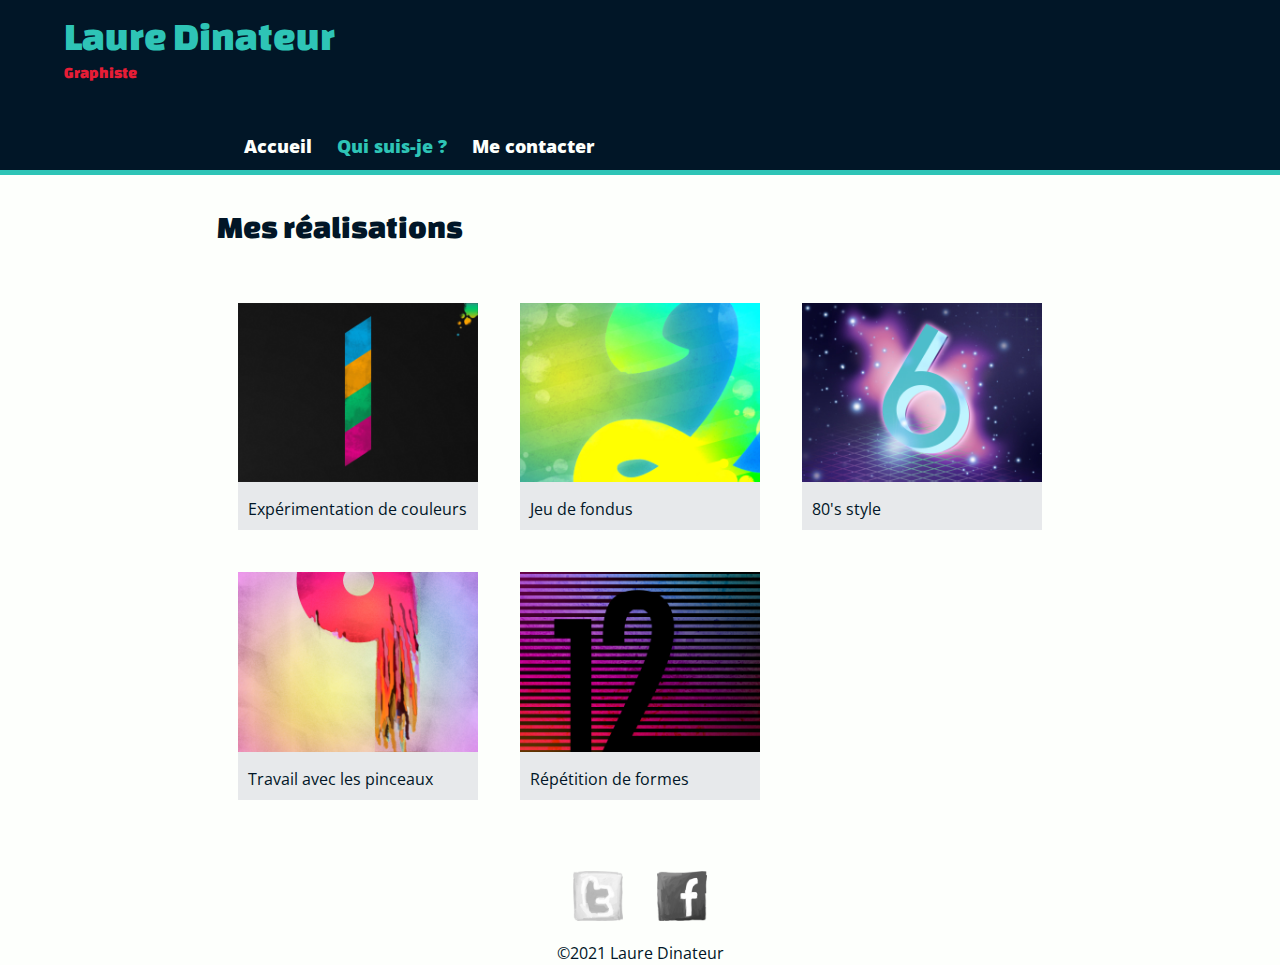
<file: index.html>
<!DOCTYPE html>
<html lang="fr"> <!-- Ne pas oublier de préciser la langue -->
<head>
    <!-- Encodage des caractères de la page -->
    <meta charset="UTF-8">

    <!-- viewport - Ajuste la taille de la page aux différents appareils : pc, mobiles, tablettes -->
    <meta name="viewport" content="width=device-width, initial-scale=1.0">

    <!-- Titre de la page. Visible dans l'onglet du navigateur -->
    <title>Laure Dinateur | Graphiste</title>

    <!-- Auteur -->
    <meta name="author" content="Laure Dinateur">

    <!-- Description de la page -->
    <meta name="description" content="Présentation de Laure Dinateur graphiste à Delémont" />

    <!-- Styles -->
    <!-- Reset CSS redéfinit le style de toutes les balises  HTML -->
    <link rel="stylesheet" href="css/normalize.css">
    <!-- Feuille de style principale du site -->
    <link rel="stylesheet" href="css/main.css">
    <!-- Feuille de style contenant les adaptations pour les différents tailles d'écran -->
    <link rel="stylesheet" href="css/responsive.css">

    <!-- Icône de base du site : FAVICON -->
    <link rel="icon" type="image/x-icon" href="favicon.ico" sizes="16x16">
</head>
<body class="page-index">
<!-- Astuce : ajouter un class page-xxx à <body> afin de différencier les pages en CSS -->

<!-- Entête du site -->
<header>
    <!-- Logo du site -->
    <a class="logo" href="index.html">
        <div class="nom">Laure Dinateur</div>
        <div class="metier">Graphiste</div>
    </a>
    <!-- Menu de navigation
    -->
    <nav>
        <ul>
            <li>
                <a href="index.html">Accueil</a>
            </li>
            <li>
                <!-- Lien actif : On ajoute la classe .actif au lien
                représentant la page actuelle -->
                <a class="actif" href="informations.html">Qui suis-je ?</a>
            </li>
            <li>
                <a href="contact.html">Me contacter</a>
            </li>
        </ul>
    </nav>
</header>
<!--
Contenu principal du site
--------------------------
Si l'élément <main> existe, Google se concentrera sur son contenu pour le
référencement et oubliera le reste de votre site. TRES IMPORTANT !!!
-->
<main>
    <!-- Titre principal du site, il ne doit y en avoir qu'un dans la page et
         il faut le placer dans <main> -->
    <h1>Mes réalisations</h1>

    <ul class="realisations">
        <li>
            <a href="img/numbers-01.jpg">
                <figure>
                    <img src="img/numbers-01.jpg" alt="Tableau le chiffre 1">
                    <figcaption>Expérimentation de couleurs</figcaption>
                </figure>
            </a>
        </li><li>
            <a href="img/numbers-02.jpg">
                <figure>
                    <img src="img/numbers-02.jpg" alt="Tableau le chiffre 2">
                    <figcaption>Jeu de fondus</figcaption>
                </figure>
            </a>
        </li><li>
            <a href="img/numbers-06.jpg">
                <figure>
                    <img src="img/numbers-06.jpg" alt="Tableau le chiffre 6">
                    <figcaption>80's style</figcaption>
                </figure>
            </a>
        </li><li>
            <a href="img/numbers-09.jpg">
                <figure>
                    <img src="img/numbers-09.jpg" alt="Tableau le chiffre 9">
                    <figcaption>Travail avec les pinceaux</figcaption>
                </figure>
            </a>
        </li><li>
            <a href="img/numbers-12.jpg">
                <figure>
                    <img src="img/numbers-12.jpg" alt="Tableau le chiffre 12">
                    <figcaption>Répétition de formes</figcaption>
                </figure>
            </a>
        </li>
    </ul>
</main>
<!-- Pied de page du site -->
<footer>
    <nav>
        <ul>
            <li>
                <a href="https://twitter.com/lauredi">
                    <img src="img/twitter-draw.png" alt="Twitter">
                </a>
            </li>
            <li>
                <a href="https://www.facebook.com/laure.dinateur">
                    <img src="img/facebook-draw.png" alt="Facebook">
                </a>
            </li>
        </ul>
    </nav>

    <div>&copy;2021 Laure Dinateur</div>
    <!-- Utiliser les HTML entities pour intégrer des caractères spéciaux à
    votre page comme le copyright : © => &copy;
    Référence : https://dev.w3.org/html5/html-author/charref
    -->
</footer>
</body>
</html>
</file>
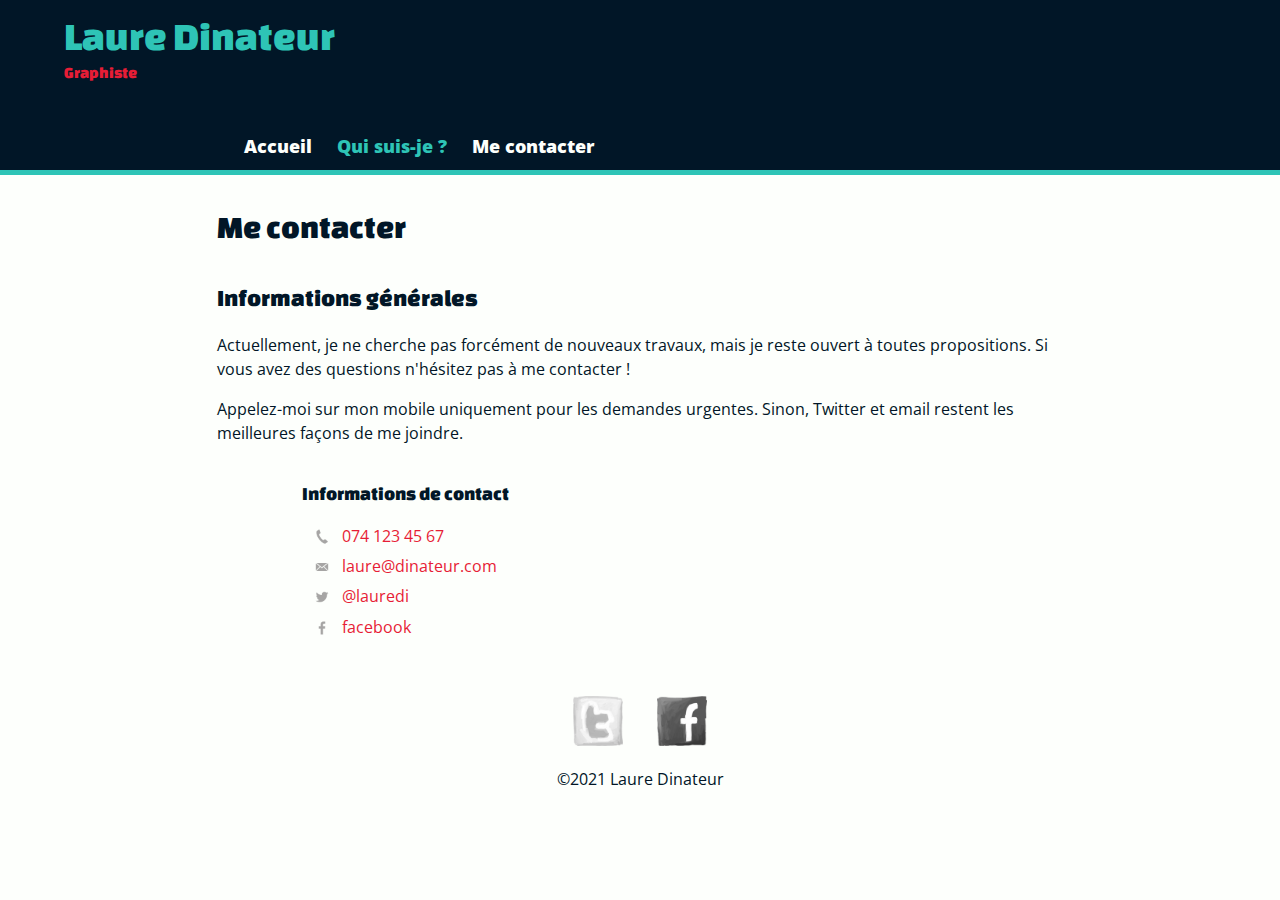
<file: contact.html>
<!DOCTYPE html>
<html lang="fr"> <!-- Ne pas oublier de préciser la langue -->
<head>
    <!-- Encodage des caractères de la page -->
    <meta charset="UTF-8">

    <!-- viewport - Ajuste la taille de la page aux différents appareils : pc, mobiles, tablettes -->
    <meta name="viewport" content="width=device-width, initial-scale=1.0">

    <!-- Titre de la page. Visible dans l'onglet du navigateur -->
    <title>Me contacter | Laure Dinateur | Graphiste</title>

    <!-- Auteur -->
    <meta name="author" content="Laure Dinateur">

    <!-- Description de la page -->
    <meta name="description" content="Présentation de Laure Dinateur graphiste à Delémont" />

    <!-- Styles -->
    <!-- Reset CSS redéfinit le style de toutes les balises  HTML -->
    <link rel="stylesheet" href="css/normalize.css">
    <!-- Feuille de style principale du site -->
    <link rel="stylesheet" href="css/main.css">
    <!-- Feuille de style contenant les adaptations pour les différents tailles d'écran -->
    <link rel="stylesheet" href="css/responsive.css">

    <!-- Icône de base du site : FAVICON -->
    <link rel="icon" type="image/x-icon" href="favicon.ico" sizes="16x16">
</head>
<body class="page-contact">
<!-- Astuce : ajouter un class page-xxx à <body> afin de différencier les pages en CSS -->

<!-- Entête du site -->
<header>
    <!-- Logo du site -->
    <a class="logo" href="index.html">
        <div class="nom">Laure Dinateur</div>
        <div class="metier">Graphiste</div>
    </a>
    <!-- Menu de navigation
    -->
    <nav>
        <ul>
            <li>
                <a href="index.html">Accueil</a>
            </li>
            <li>
                <!-- Lien actif : On ajoute la classe .actif au lien
                représentant la page actuelle -->
                <a class="actif" href="informations.html">Qui suis-je ?</a>
            </li>
            <li>
                <a href="contact.html">Me contacter</a>
            </li>
        </ul>
    </nav>
</header>
<!--
Contenu principal du site
--------------------------
Si l'élément <main> existe, Google se concentrera sur son contenu pour le
référencement et oubliera le reste de votre site. TRES IMPORTANT !!!
-->
<main>
    <!-- Titre principal du site, il ne doit y en avoir qu'un dans la page et
         il faut le placer dans <main> -->
    <h1>Me contacter</h1>

    <section>
        <h2>Informations générales</h2>

        <p>Actuellement, je ne cherche pas forcément de nouveaux travaux,
            mais je reste ouvert à toutes propositions.
            Si vous avez des questions n'hésitez pas à me contacter !</p>

        <p>Appelez-moi sur mon mobile uniquement pour les demandes urgentes.
            Sinon, Twitter et email restent les meilleures
            façons de me joindre.</p>

    </section><section class="col2">

        <h3>Informations de contact</h3>

        <ul class="contact-info">
            <li>
                <a href="tel:0741234567">074 123 45 67</a>
            </li>
            <li>
                <a href="mailto:laure@dinateur.com">laure@dinateur.com</a>
            </li>
            <li>
                <a href="https://twitter.com/lauredi">@lauredi</a>
            </li>
            <li>
                <a href="https://www.facebook.com/laure.dinateur">facebook</a>
            </li>
        </ul>
    </section>
</main>
<!-- Pied de page du site -->
<footer>
    <nav>
        <ul>
            <li>
                <a href="https://twitter.com/lauredi">
                    <img src="img/twitter-draw.png" alt="Twitter">
                </a>
            </li>
            <li>
                <a href="https://www.facebook.com/laure.dinateur">
                    <img src="img/facebook-draw.png" alt="Facebook">
                </a>
            </li>
        </ul>
    </nav>

    <div>&copy;2021 Laure Dinateur</div>
    <!-- Utiliser les HTML entities pour intégrer des caractères spéciaux à
    votre page comme le copyright : © => &copy;
    Référence : https://dev.w3.org/html5/html-author/charref
    -->
</footer>
</body>
</html>
</file>
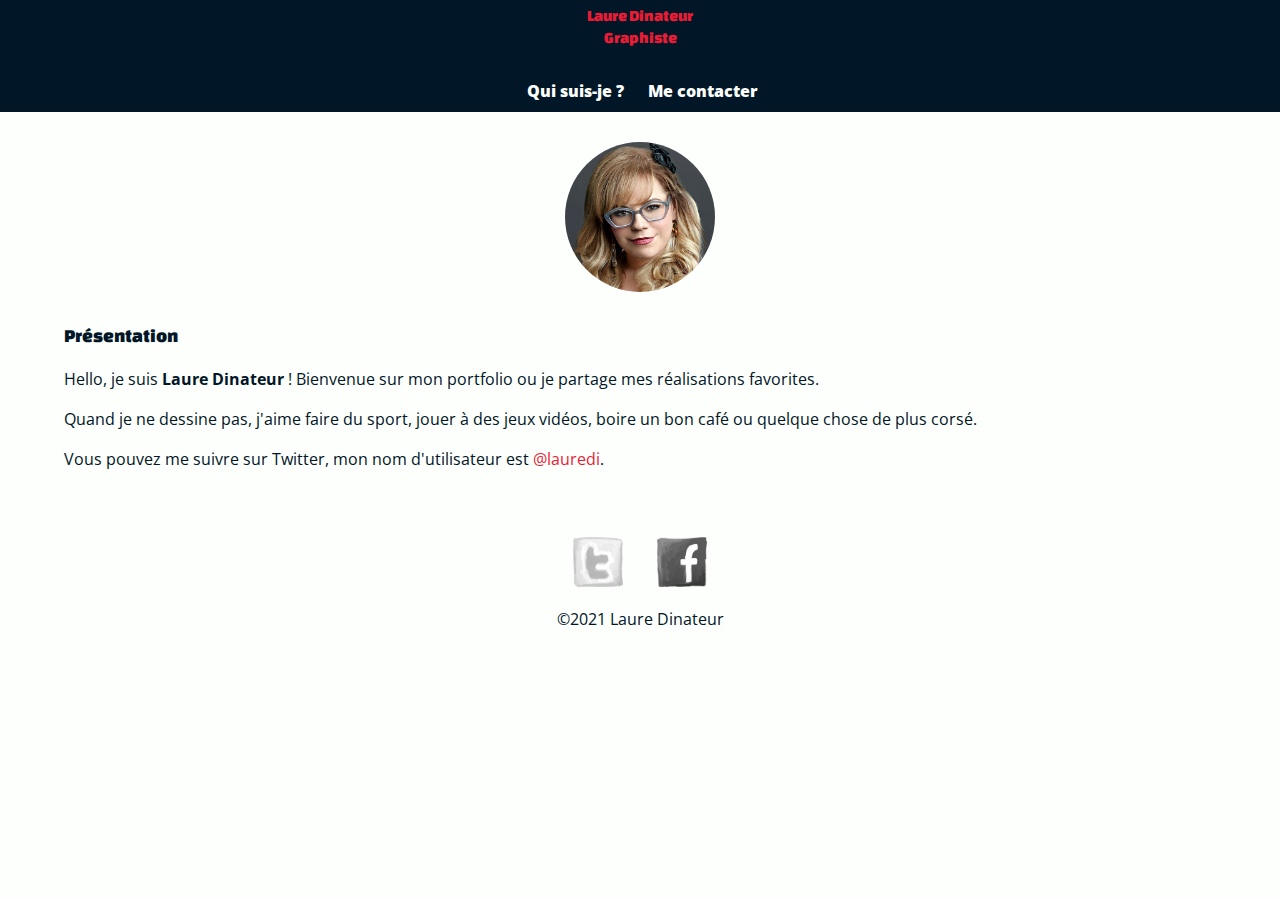
<file: informations.html>
<!DOCTYPE html>
<html lang="fr"> <!-- Ne pas oublier de préciser la langue -->
<head>
    <!-- Encodage des caractères de la page -->
    <meta charset="UTF-8">
    <!-- viewport - Ajuste la taille de la page aux différents appareils : pc, mobiles, tablettes -->
    <meta name="viewport" content="width=device-width, initial-scale=1.0">
    <!-- Titre de la page. Visible dans l'onglet du navigateur -->
    <title>Informations | Laure Dinateur | Graphiste</title>
    <!-- Auteur -->
    <meta name="author" content="Laure Dinateur">
    <!-- Description de la page -->
    <meta name="description" content="Présentation de Laure Dinateur graphiste à Delémont" />

    <!-- Styles -->
    <link rel="stylesheet" href="css/normalize.css">
    <link rel="stylesheet" href="css/main.css">

    <!-- Icone de base -->
    <link rel="icon" type="image/x-icon" href="favicon.ico" sizes="16x16">
</head>
<body>
<header>
    <a class="logo" href="index.html">
        <div>Laure Dinateur</div>
        <div>Graphiste</div>
    </a>
    <nav>
        <ul>
            <li>
                <a href="index.html">Accueil</a>
            </li>
            <li>
                <a class="selected" href="informations.html">Qui suis-je ?</a>
            </li>
            <li>
                <a href="contact.html">Me contacter</a>
            </li>
        </ul>
    </nav>
</header>
<main class="page-infos">
    <img class="profile-photo" src="images/laure-dinateur-graphiste.jpg"
         alt="Photo de Laure Dinateur">
    <h3>Présentation</h3>

    <p>Hello, je suis <strong>Laure Dinateur</strong> ! Bienvenue sur mon portfolio
        ou je partage mes réalisations favorites.</p>

    <p>Quand je ne dessine pas, j'aime faire du sport, jouer à des jeux vidéos,
        boire un bon café ou quelque chose de plus corsé.</p>

    <p>Vous pouvez me suivre sur Twitter, mon nom d'utilisateur est
        <a href="https://twitter.com/lauredi">@lauredi</a>.</p>
</main>
<footer>
    <nav>
        <ul>
            <li>
                <a href="https://twitter.com/lauredi">
                    <img src="images/twitter-draw.png" alt="Twitter">
                </a>
            </li>
            <li>
                <a href="https://www.facebook.com/laure.dinateur">
                    <img src="images/facebook-draw.png" alt="Facebook">
                </a>
            </li>
        </ul>
    </nav>
    &copy;2021 Laure Dinateur
</footer>
</body>
</html>
</file>
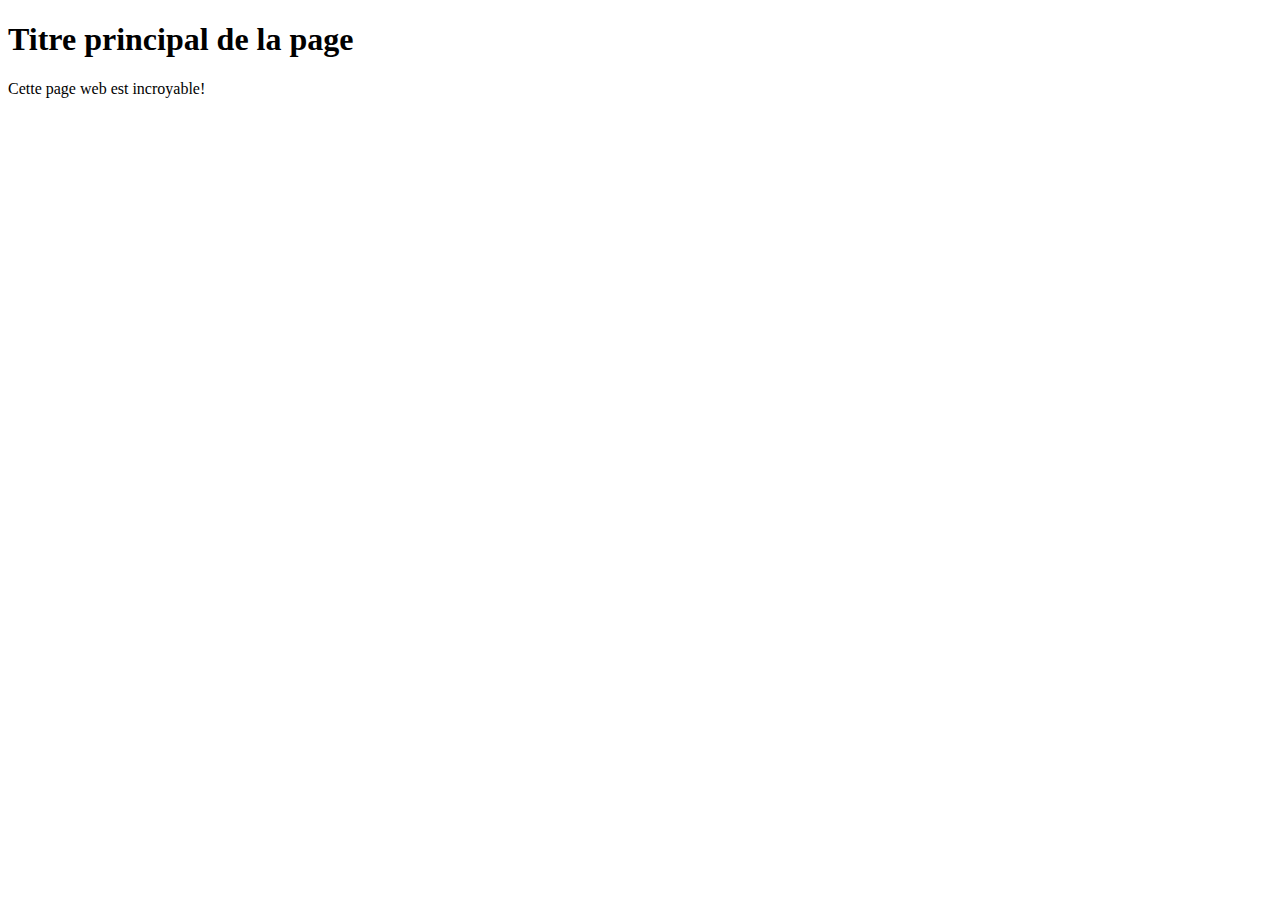
<file: _sources/base.html>
<!DOCTYPE html>
<html lang="fr">
<head>
    <!-- Encodage des caractères de la page -->
    <meta charset="utf-8">
    <!-- Ajuste la taille de la page aux différents appareils : pc, mobiles, tablettes -->
    <meta name="viewport" content="width=device-width, initial-scale=1, shrink-to-fit=no">

    <!-- Titre de la page. Visible dans l'onglet du navigateur -->
    <title>Titre de la page | nom du site</title>
    <meta name="author" content="Steve Fallet">
</head>
<body>
    <!-- Titre principal (unique) de la page -->
	<h1>Titre principal de la page</h1>
    <!-- Un paragraphe -->
    <p>Cette page web est incroyable!</p>
</body>
</html>
</file>
<file: css/main.css>
/************************
******** GENERAL ********
************************/

/* Palette des couleurs :  https://coolors.co/e7e9eb-fdfffc-2ec4b6-e71d36-011627 */

/* Importation des polices Web Google */
@import url('https://fonts.googleapis.com/css?family=Changa+One|Open+Sans:400,400i,700,700i,800');

/* Couleur et polices de base du site */
body {
    background-color: #fdfffc ;
    color: #011627;
    font-family: 'Open Sans', sans-serif; /* Ne pas oublier de terminer avec une police générique */
    font-size: 1rem; /* = 1 x 16px */
    font-weight: 400;
    line-height: 1.4;
}

/* Police des titres */
h1, h2, h3, h4, h5, h6,
.logo {
    font-family: 'Changa One', cursive;
    font-weight: 400; /* Pas oublier de préciser l'épaisseur */
}

h1 {
    font-size: 2rem;
    margin: 0 0 1em;
}

h2 {
    font-size: 1.5rem;
    margin: 0 0 .75em;
}

p {
    line-height: 1.5;
}

a {
    color: #e71d36;
    text-decoration: none;
}

img {
    max-width: 100%; /* Empêche le débordement des images */
    height: auto; /* Règle problème des tailles saisies en HTML */
    width: auto;
}

/***********************
******** HEADER ********
***********************/

header {
    background-color: #011627;
    padding: 5px 0 0 0;
    margin: 0 0 30px 0;
}

header .logo {
    text-align: center;
    margin: 0;
}

header .nom {
    color: #2ec4b6;
    font-size: 1.75rem;
    margin: 15px 0;
    line-height: 0.8;
}

header .metier {
    color: #e71d36;
    margin: -5px 0 0; /*-5px haut 0 g/d 0 bas */
}

/***********************
******** NAV MENU ******
************************/
header nav {
    text-align: center;
    padding: 10px 0;
    margin: 20px 0 0;
}

header nav ul {
    list-style: none;
    margin: 0 10px;
    padding: 0;
}

header nav ul li {
    display: inline-block;
}

header nav a,
header nav a:visited {
    color: #fdfffc;
    padding: 15px 10px;
    font-weight: 800;
}

header nav a.actif,
header nav a:hover {
    color: #2ec4b6;
}

header nav a[href="index.html"] {
    display: none;
}

/***********************
******** MAIN ********
************************/

main {
    margin: 0 5%;
}

/***********************
******** FOOTER ********
************************/

footer {
    text-align: center;
    padding: 50px 0 0; /* 50px en haut */
}

footer nav {
    margin-bottom: 1rem;
}

footer ul {
    list-style: none;
    padding: 0;
    margin: 0;
}

footer ul li {
    display: inline-block;
}

footer ul li img {
    width: 50px;
    height: 50px;
    margin: 0 15px;

    -webkit-filter: grayscale(1);
    filter: grayscale(1);

    -webkit-transition: -webkit-filter 500ms linear;
    transition: filter 500ms linear;
}

footer ul li img:hover {
    -webkit-filter: grayscale(0);
    filter: grayscale(0);
}

/***********************
****** PAGE INDEX ******
************************/

.page-index .realisations {
    list-style-type: none; /* suppression des puces */
    margin: 0;
    padding: 0;
}

.page-index .realisations li {
    display: inline-block;
    width: 45%;
    margin: 2.5%;
    vertical-align: top;
}

.page-index .realisations li a {
    color: #011627;
}

.page-index .realisations figure {
    margin: 0;
    background-color: #e7e9eb;
}

.page-index .realisations figcaption {
    padding: 10px;
    font-size: 1rem;
}

/***********************
****** PAGE INFOS ******
************************/

.page-infos .profile-photo {
    display: block;
    max-width: 150px;
    margin: 0 auto 30px;
    border-radius: 50%;
}

.page-infos h1 {
    text-align: center;
}

/***********************
****** PAGE CONTACT ****
************************/

.page-contact .contact-info {
    list-style: none;
    padding: 0;
    margin: 0 0 0 10px;
}

.page-contact .contact-info li {
    margin-bottom: .5em;
}

.page-contact .contact-info li a {
    background-repeat: no-repeat;
    background-size: 20px 20px;
    background-position: 0 2px;

    padding: 0 0 0 30px;
}

/*
CSS ATTRIBURE SELECTOR
http://www.w3schools.com/css/css_attribute_selectors.asp
    - commence par   ^=
    - contient       *=
    - se termine par $=
*/

.page-contact .contact-info li a[href^="tel"] {
    background-image: url('../img/phone.png');
}

.page-contact .contact-info li a[href^="mailto"] {
    background-image: url('../img/mail.png');
}

.page-contact .contact-info li a[href*="twitter"] {
    background-image: url('../img/twitter.png');
}

.page-contact .contact-info li a[href*="facebook"] {
    background-image: url('../img/facebook.png');
}
</file>
<file: css/responsive.css>
/* Pour les écrans >= 480px */
@media only screen and (min-width: 480px) {

    /*Passage sur 3 cols*/
    .page-index .realisations li {
        width: calc(100%/3 - 5%);
    }

    /* Habillage flottant pour l'image de la page infos*/
    .page-infos .profile-photo {
        float: left; /* pas oublier overflow: auto au parent */
        margin: 0 5% 20px 0;
    }

    .page-contact .col1,
    .page-contact .col2 {
        display: inline-block;
        vertical-align: top;
        width: 50%;

    }

    .page-contact .col2 {
        width: 40%;
        margin-left: 10%;
    }
} /* min-width: 480px */

/* Pour les écrans >= 660px */
@media screen and (min-width: 660px) {

    header {
        border-bottom: 5px solid #2ec4b6;
    }

    header .logo {
        display: inline-block;
        vertical-align: top;
        text-align: left;
        width: 42%;
        margin-left: 5%;
    }

    header .logo .nom {
        font-size: 2.5rem;
    }

    header .logo .metier {
        margin-bottom: 20px;
    }

    header nav {
        display: inline-block;
        vertical-align: top;
        text-align: right;
        width: 48%;
        margin-right: 5%;
        font-size: 1.125rem;
    }
}

/* Pour les écrans >= 910px
    - Afficher le lien vers l'accueil: index.html
*/
@media screen and (min-width: 910px) {

    /* affiche le lien accueil */
    header nav a[href="index.html"] {
        display: inline;
    }

    main, footer {
        max-width: calc(910px - 5%);
        margin: 0 auto; /* 0 haut/bas & auto gauche/droite */
    }
}
</file>
